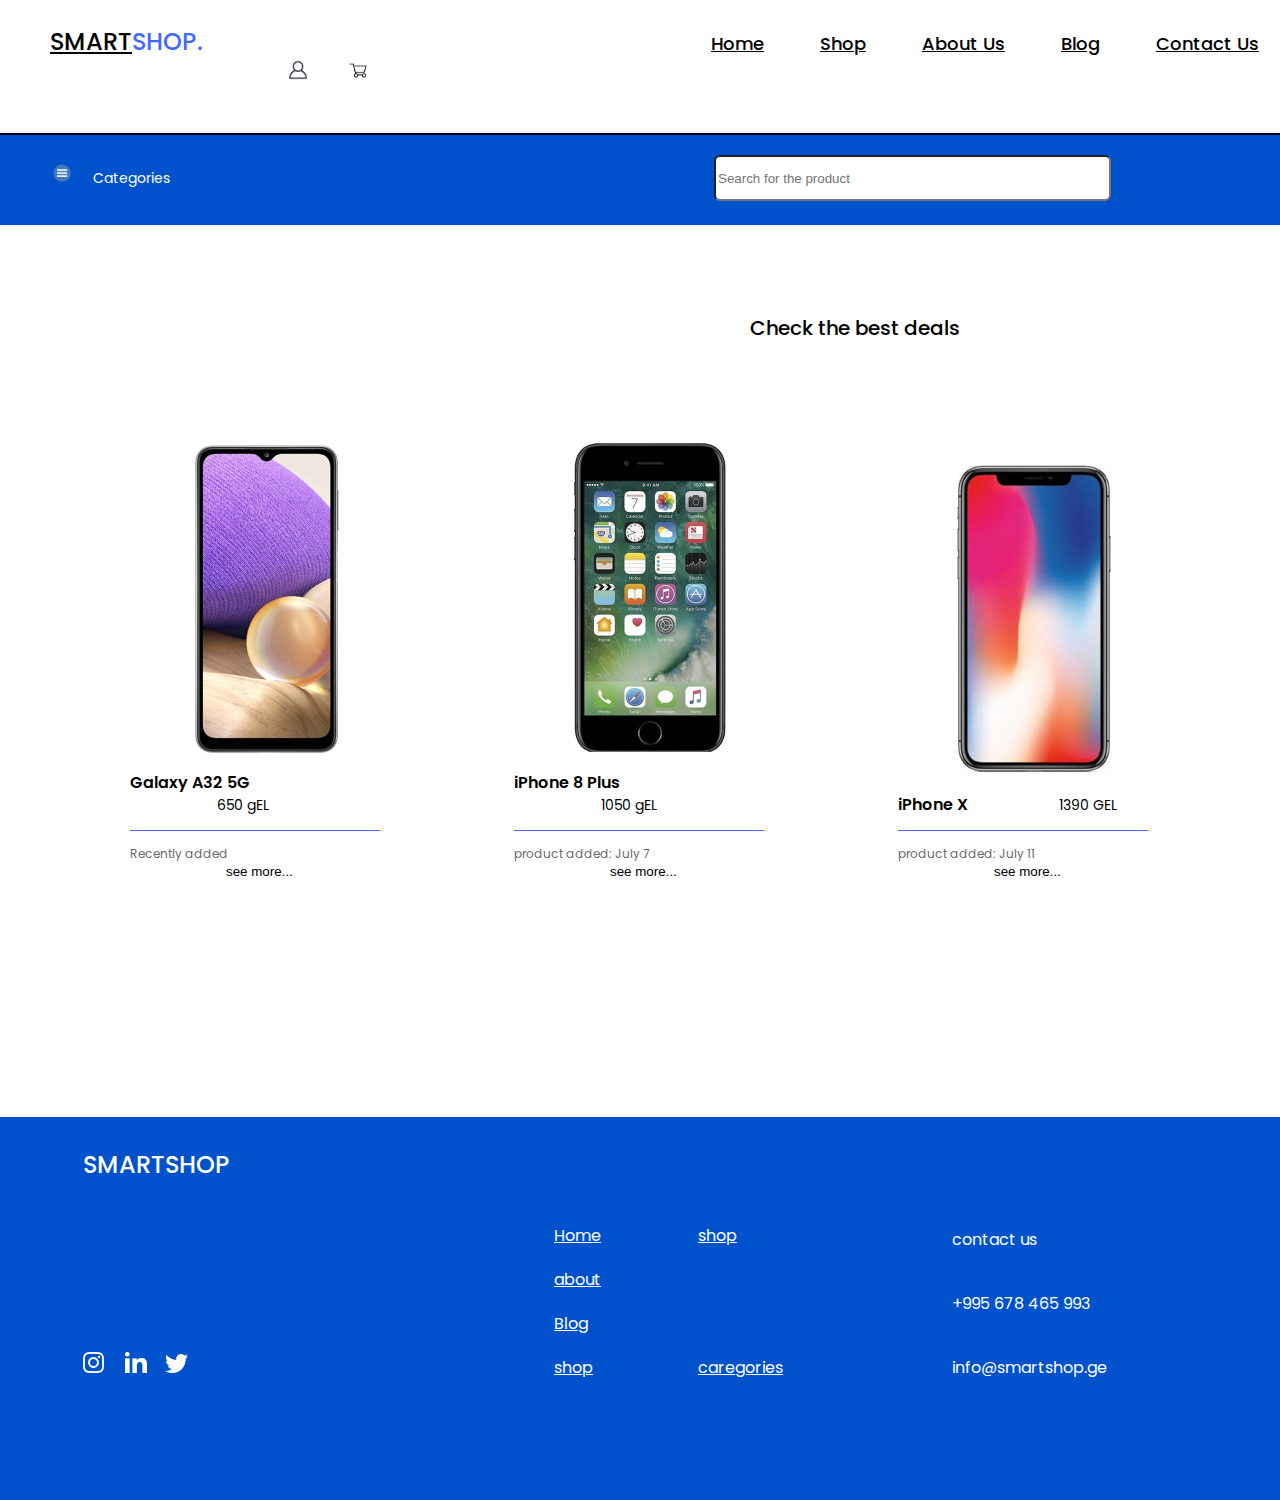
<file: index.html>
<!DOCTYPE html>
<html lang="en">
<head>
    <meta charset="UTF-8">
    <meta http-equiv="X-UA-Compatible" content="IE=edge">
    <meta name="viewport" content="width=device-width, initial-scale=1.0">
    <link rel="preconnect" href="https://fonts.googleapis.com">
    <link rel="preconnect" href="https://fonts.gstatic.com" crossorigin>
    <link href="https://fonts.googleapis.com/css2?family=Poppins:wght@400;700&display=swap" rel="stylesheet">
    <link rel="stylesheet" href="static/css/reset.css">
    <link rel="stylesheet" href="static/css/style.css">
    <title>Home Page</title>
</head>
<body>
    
    <header>
        <nav class="main_nav">
            <ul class="main_ul">
                <li class="smartshop">
                    <a href="index.html">SMART<span>SHOP.</span></a>
                </li>
                <li class="home">
                    <a href="index.html">Home</a>
                </li>
                <li class="shop">
                    <a href="#">Shop</a>
                </li>
                <li class="about">
                    <a href="about.html">About Us</a>
                </li>
                <li class="blog">
                    <a href="blog.html">Blog</a>
                </li>
                <li class="contact">
                    <a href="contact.html">Contact Us</a>
                </li>
                <li class="profileicon">
                    <a href="#"><img src="static/img/profileicon.jpg" alt="profileicon"></a>
                </li>
                <li class="shopicon">
                    <a href="#"><img src="static/img/shopicon.png" alt="shopicon"></a>
                </li>
            </ul>
        </nav>
    </header>

<main>
    <div class="searching_div">
        <img class="menu_icon" src="static/img/menuicon.png" alt="menuicon">
        <span class="search_span">Categories</span>
        <form class="main_serchingbar">
            <label for="product"></label>
            <input type="text" name="product" placeholder="Search for the product">
        </form>
    </div>

    <section class="main_content">

        <h2 class="main_title">Check the best deals</h2>

        <div class="card_wrapper">
            <div class="phone1">
               
            </div>
            <div class="card_info">
                <h3>Galaxy A32 5G</h3>
                <h4>650 gEL</h4>
            </div>
            <div class="card_footer">
                <h3>Recently added</h3>
                <button>see more...</button>
            </div>
        </div>

        <div class="card_wrapper">
            <div class="phone2">
                
            </div>
            <div class="card_info">
                <h3>iPhone 8 Plus</h3>
                <h4>1050 gEL</h4>
            </div>
            <div class="card_footer">
                <h3>product added: July 7</h3>
                <button>see more...</button>
            </div>
        </div>

        <div class="card_wrapper">
            <div class="phone3">
             
            </div>
            <div class="card_info">
                <h3>iPhone X</h3>
                <h4>1390 GEL</h4>
            </div>
            <div class="card_footer">
                <h3>product added: July 11</h3>
                <button>see more...</button>
            </div>
        </div>

        <div class="card_wrapper">
            <div class="phone4">
               
            </div>
            <div class="card_info">
                <h3>Galaxy S9</h3>
                <h4>700 GEL</h4>
            </div>
            <div class="card_footer">
                <h3>product added: July 14</h3>
                <button>see more...</button>
            </div>
        </div>
        
        <footer>
            
            <div class="foter_div1">
                    <div class="footer_title">
                        <h2 class="ss">SMARTSHOP</h2>
                    </div>
                <div class="footer_icons">
                      <img class="instragram" src="static/img/Instagram.png" alt="instragram">
                      <img class="linkedin" src="static/img/Linkedin.png" alt="linkedin">
                      <img class="twitter" src="static/img/Twitter.png" alt="twitter">
                </div>
            </div>

            <div class="footer_div2">
                <ul class="footer_ul">
                    <li class="footer_home">
                        <a href="index.html">Home</a>
                    </li>
                    <li class="footer_about">
                        <a href="about.html">about</a>
                    </li>
                    <li class="footer_blog">
                        <a href="blog.html">Blog</a>
                    </li>
                    <li class="footer_shop">
                        <a href="shop.html">shop</a>
                    </li>
                </ul>
            </div>

            <div class="footer_div3">
                <ul>
                    <li>
                        <a class="footer_div3_a1" href="#">shop</a>
                    </li>
                    <li>
                        <a class="footer_div3_a2" href="#">caregories</a>
                    </li>
                </ul>
            </div>

            <div class="footer_div4">
                <address>
                    <ul class="footer_contact_info">
                        <li>contact us</li>
                        <li>+995 678 465 993</li>
                        <li>info@smartshop.ge</li>
                    </ul>
                </address>
            </div>

            <div class="footer_div5">
                <form class="footer_form">
                    <input type="text" placeholder="Type your E-mail">
                </form>
                <div class="footer_p">
                <p>Subscribe to our newsletter and never 
                    miss our news and promotions</p>
                 </div>
            </div>

        </footer>
    </section>

</main>
</body>
</html>
</file>
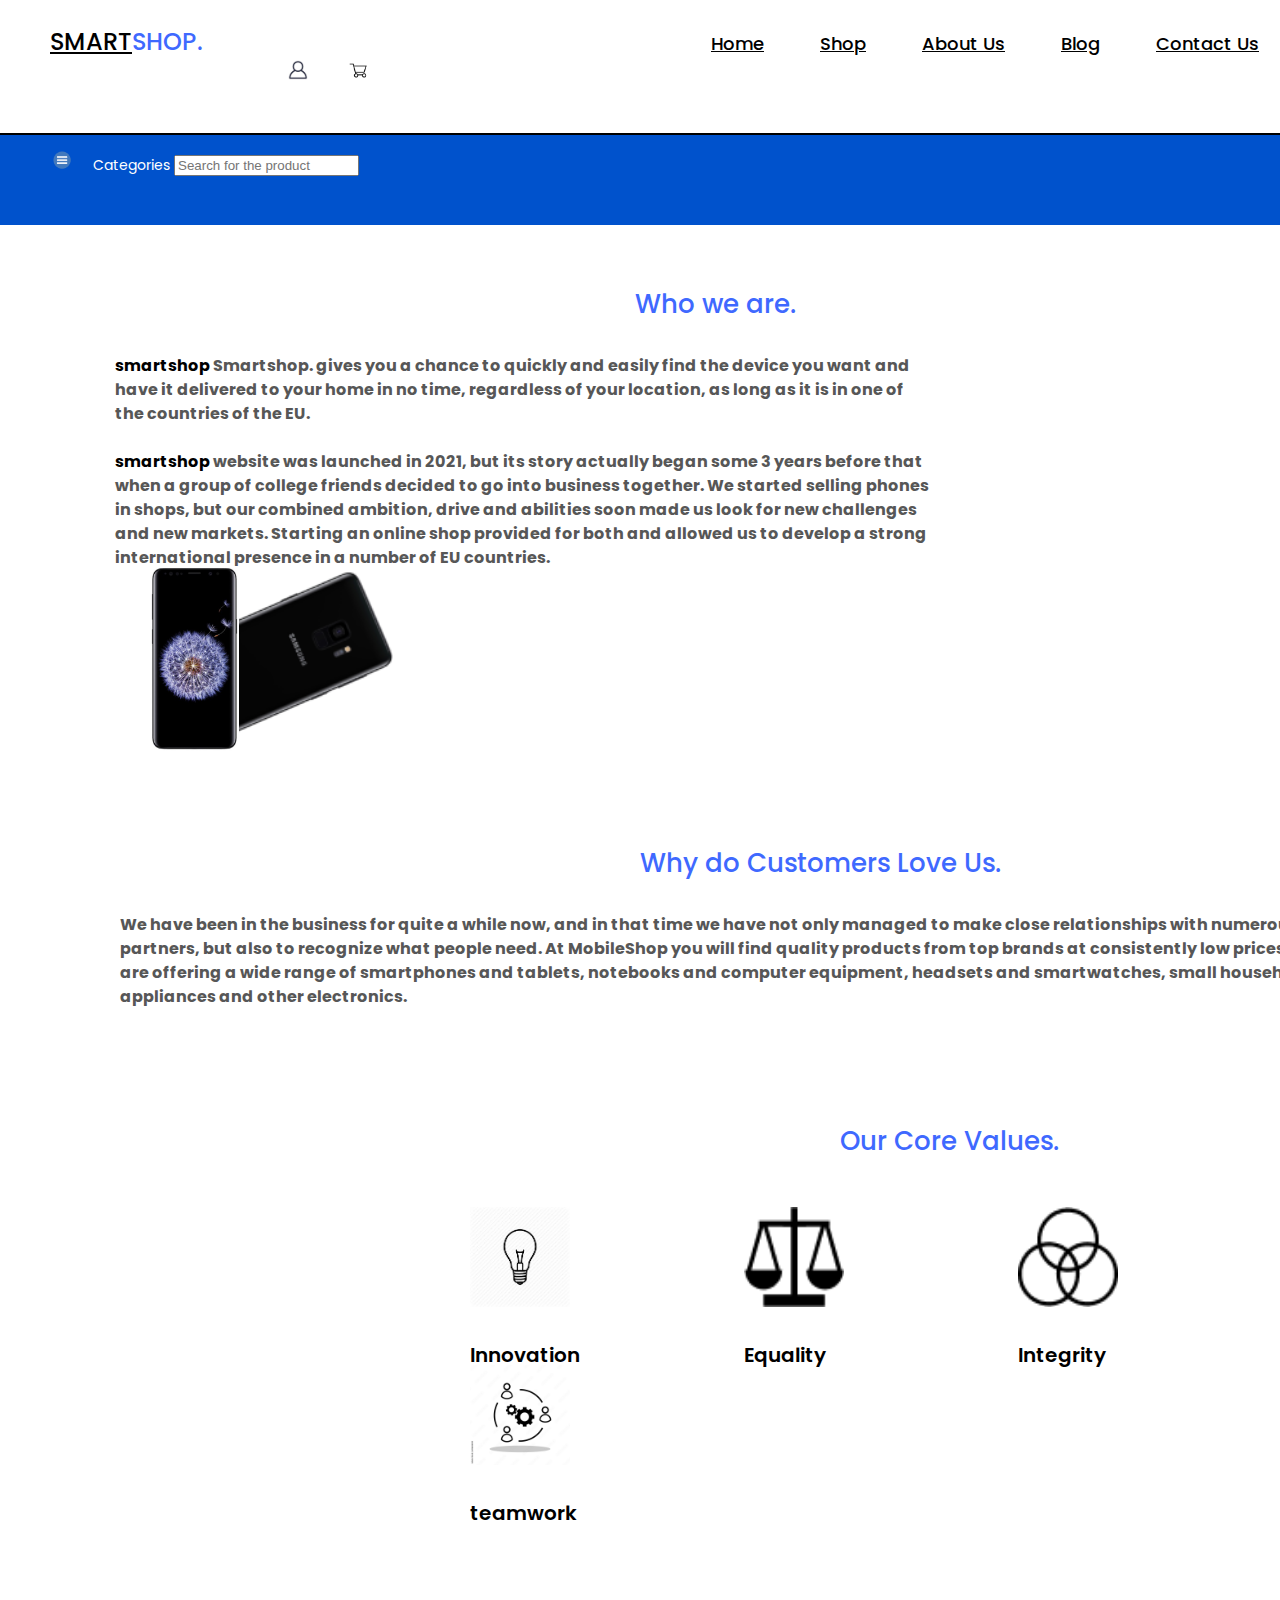
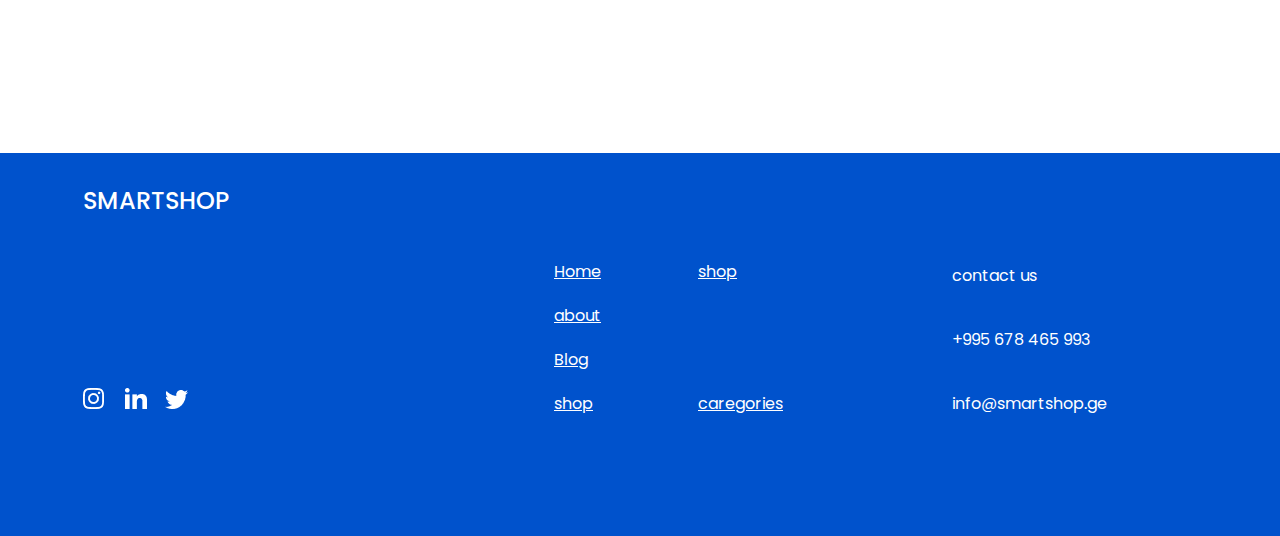
<file: about.html>
<!DOCTYPE html>
<html lang="en">
<head>
    <meta charset="UTF-8">
    <meta http-equiv="X-UA-Compatible" content="IE=edge">
    <meta name="viewport" content="width=device-width, initial-scale=1.0">
    <link rel="preconnect" href="https://fonts.googleapis.com">
    <link rel="preconnect" href="https://fonts.gstatic.com" crossorigin>
    <link href="https://fonts.googleapis.com/css2?family=Poppins:wght@400;700&display=swap" rel="stylesheet">
    <link rel="stylesheet" href="static/css/reset.css">
    <link rel="stylesheet" href="static/css/style.css">
    <title>About Page</title>
</head>
<body>
    
    <header>
        <nav class="main_nav">
            <ul class="main_ul">
                <li class="smartshop">
                    <a href="index.html">SMART<span>SHOP.</span></a>
                </li>
                <li class="home">
                    <a href="index.html">Home</a>
                </li>
                <li class="shop">
                    <a href="#">Shop</a>
                </li>
                <li class="about">
                    <a href="about.html">About Us</a>
                </li>
                <li class="blog">
                    <a href="blog.html">Blog</a>
                </li>
                <li class="contact">
                    <a href="contact.html">Contact Us</a>
                </li>
                <li class="profileicon">
                    <a href="#"><img src="static/img/profileicon.jpg" alt="profileicon"></a>
                </li>
                <li class="shopicon">
                    <a href="#"><img src="static/img/shopicon.png" alt="shopicon"></a>
                </li>
            </ul>
        </nav>
    </header>

<main>
    <div class="searching_div">
        <img class="menu_icon" src="static/img/menuicon.png" alt="menuicon">
        <span class="search_span">Categories</span>
        <form>
            <label for="product"></label>
            <input type="text" name="product" placeholder="Search for the product">
        </form>
    </div>



    <section>
        <div class="about_div1">
            <h2 class="about_title1">Who we are.</h2>
            <p class="about_p1"><span class="about_span">smartshop</span> Smartshop. gives you a chance to quickly and easily find the device you want and have it delivered to your home in no time, regardless of your location, as long as it is in one of the countries of the EU.
                <br>
                <br>
                <span class="about_span">smartshop</span> website was launched in 2021, but its story actually began some 3 years before that when a group of college friends decided to go into business together. We started selling phones in shops, but our combined ambition, drive and abilities soon made us look for new challenges and new markets. Starting an online shop provided for both and allowed us to develop a strong international presence in a number of EU countries.</p>
        </div>
        <div class="zz">
            <img class="about_img1" src="static/img/image 7.png" alt="phone">
        </div>

        <div class="about_div2">
            <h2 class="about_title2">Why do Customers Love Us.</h2>
            <p>We have been in the business for quite a while now, and in that time we have not only managed to make close relationships with numerous partners, but also to recognize what people need. At MobileShop you will find quality products from top brands at consistently low prices. We are offering a wide range of smartphones and tablets, notebooks and computer equipment, headsets and smartwatches, small household appliances and other electronics.</p>
        </div>

        <div class="about_div3">
            <h2 class="about_title3">Our Core Values.</h2> 
            <br>
            <div>
                <img class="lightball" src="static/img/lightball.jfif" alt="lightballicon">
                <h2>Innovation</h2>
            </div>
            <div>
                <img class="lightball" src="static/img/aboutimg2.png" alt="equalityicon">
                <h2>Equality</h2>
            </div>
            <div>
                <img class="lightball" src="static/img/aboutimg3.png" alt="Integrity">
                <h2>Integrity</h2>
            </div>

            <div>
                <img class="lightball" src="static/img/teamwork.jpg" alt="teamwork">
                <h2>teamwork</h2>
            </div>


        </div>

    </section>

    <footer>
            
        <div class="foter_div1">
                <div class="footer_title">
                    <h2 class="ss">SMARTSHOP</h2>
                </div>
            <div class="footer_icons">
                  <img class="instragram" src="static/img/Instagram.png" alt="instragram">
                  <img class="linkedin" src="static/img/Linkedin.png" alt="linkedin">
                  <img class="twitter" src="static/img/Twitter.png" alt="twitter">
            </div>
        </div>

        <div class="footer_div2">
            <ul class="footer_ul">
                <li class="footer_home">
                    <a href="index.html">Home</a>
                </li>
                <li class="footer_about">
                    <a href="about.html">about</a>
                </li>
                <li class="footer_blog">
                    <a href="blog.html">Blog</a>
                </li>
                <li class="footer_shop">
                    <a href="shop.html">shop</a>
                </li>
            </ul>
        </div>

        <div class="footer_div3">
            <ul>
                <li>
                    <a class="footer_div3_a1" href="#">shop</a>
                </li>
                <li>
                    <a class="footer_div3_a2" href="#">caregories</a>
                </li>
            </ul>
        </div>

        <div class="footer_div4">
            <address>
                <ul class="footer_contact_info">
                    <li>contact us</li>
                    <li>+995 678 465 993</li>
                    <li>info@smartshop.ge</li>
                </ul>
            </address>
        </div>

        <div class="footer_div5">
            <form class="footer_form">
                <input type="text" placeholder="Type your E-mail">
            </form>
            <div class="footer_p">
            <p>Subscribe to our newsletter and never 
                miss our news and promotions</p>
             </div>
        </div>

    </footer>
    
</main>
</body>
</html>
</file>
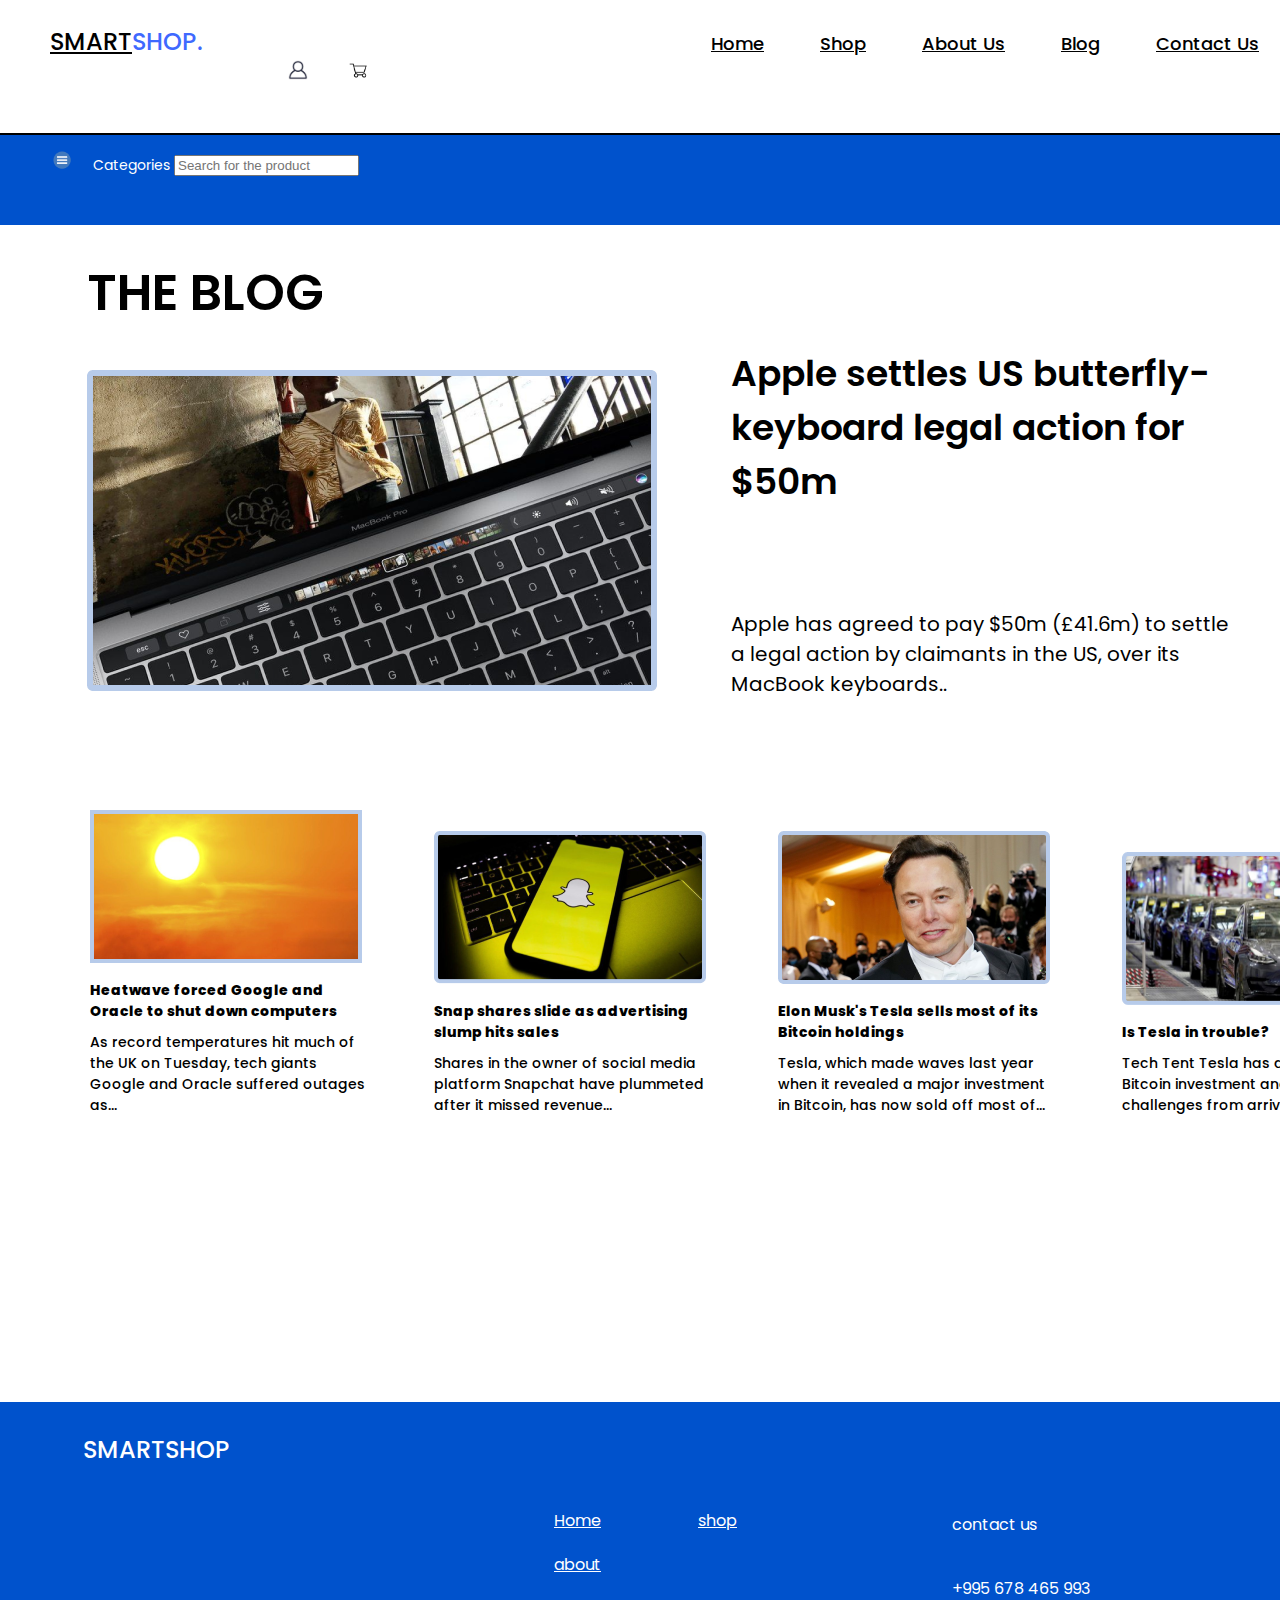
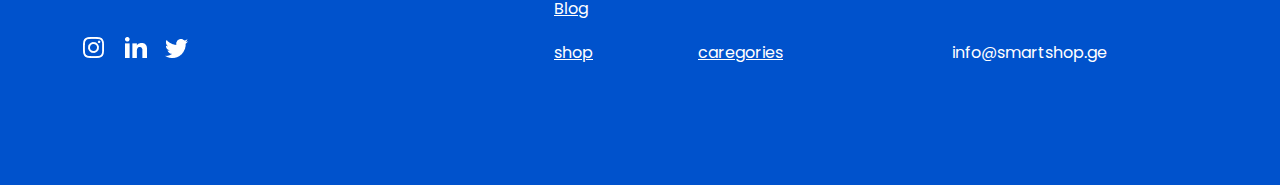
<file: blog.html>
<!DOCTYPE html>
<html lang="en">
<head>
    <meta charset="UTF-8">
    <meta http-equiv="X-UA-Compatible" content="IE=edge">
    <meta name="viewport" content="width=device-width, initial-scale=1.0">
    <link rel="preconnect" href="https://fonts.googleapis.com">
    <link rel="preconnect" href="https://fonts.gstatic.com" crossorigin>
    <link href="https://fonts.googleapis.com/css2?family=Poppins:wght@400;700&display=swap" rel="stylesheet">
    <link rel="stylesheet" href="static/css/reset.css">
    <link rel="stylesheet" href="static/css/style.css">
    <title>Blog Page</title>
</head>
<body>
    
    <header>
        <nav class="main_nav">
            <ul class="main_ul">
                <li class="smartshop">
                    <a href="index.html">SMART<span>SHOP.</span></a>
                </li>
                <li class="home">
                    <a href="index.html">Home</a>
                </li>
                <li class="shop">
                    <a href="#">Shop</a>
                </li>
                <li class="about">
                    <a href="about.html
                    ">About Us</a>
                </li>
                <li class="blog">
                    <a href="blog.html">Blog</a>
                </li>
                <li class="contact">
                    <a href="contact.html">Contact Us</a>
                </li>
                <li class="profileicon">
                    <a href="#"><img src="static/img/profileicon.jpg" alt="profileicon"></a>
                </li>
                <li class="shopicon">
                    <a href="#"><img src="static/img/shopicon.png" alt="shopicon"></a>
                </li>
            </ul>
        </nav>
    </header>

<main>
    <div class="searching_div">
        <img class="menu_icon" src="static/img/menuicon.png" alt="menuicon">
        <span class="search_span">Categories</span>
        <form>
            <label for="product"></label>
            <input type="text" name="product" placeholder="Search for the product">
        </form>
    </div>


    <section>
        <div class="first_section_wrapper">
            <h2 class="blog_main_title">THE BLOG</h2>
            <div class="blog_img">
                <img class="blogmainimg" src="static/img/blogmainimg.png" alt="notebook">
            </div>
            <div class="blog_img_text">
                <h2>Apple settles US butterfly-keyboard legal action for $50m</h2>
                <p>Apple has agreed to pay $50m (£41.6m) to settle a legal action by claimants in the US, over its MacBook keyboards..</p>
            </div>
        </div>

        <br>

        <div class="secont_section_wrapper">
            <div class="blog_card1">
                <img src="static/img/blog1.png" alt="sunset">
                <h3>Heatwave forced Google and Oracle to shut down computers</h3>
                <p>As record temperatures hit much of the UK on Tuesday, tech giants Google and Oracle suffered outages as...</p>
            </div>

            <div class="blog_card1">
                <img src="static/img/blog2.png" alt="phone">
                <h3>Snap shares slide as advertising slump hits sales</h3>
                <p>Shares in the owner of social media platform Snapchat have plummeted after it missed revenue...</p>
            </div>

            <div class="blog_card1">
                <img src="static/img/blog3.png" alt="person">
                <h3>Elon Musk's Tesla sells most of its Bitcoin holdings</h3>
                <p>Tesla, which made waves last year when it revealed a major investment in Bitcoin, has now sold off most of...</p>
            </div>

            <div class="blog_card1">
                <img src="static/img/blog4.png" alt="car">
                <h3>Is Tesla in trouble?</h3>
                <p>Tech Tent Tesla has abandoned its Bitcoin investment and faces greater challenges from arrivals - we ask...</p>
            </div>

        </div>

        

    </section>

    <footer>
            
        <div class="foter_div1">
                <div class="footer_title">
                    <h2 class="ss">SMARTSHOP</h2>
                </div>
            <div class="footer_icons">
                  <img class="instragram" src="static/img/Instagram.png" alt="instragram">
                  <img class="linkedin" src="static/img/Linkedin.png" alt="linkedin">
                  <img class="twitter" src="static/img/Twitter.png" alt="twitter">
            </div>
        </div>

        <div class="footer_div2">
            <ul class="footer_ul">
                <li class="footer_home">
                    <a href="index.html">Home</a>
                </li>
                <li class="footer_about">
                    <a href="about.html">about</a>
                </li>
                <li class="footer_blog">
                    <a href="blog.html">Blog</a>
                </li>
                <li class="footer_shop">
                    <a href="shop.html">shop</a>
                </li>
            </ul>
        </div>

        <div class="footer_div3">
            <ul>
                <li>
                    <a class="footer_div3_a1" href="#">shop</a>
                </li>
                <li>
                    <a class="footer_div3_a2" href="#">caregories</a>
                </li>
            </ul>
        </div>

        <div class="footer_div4">
            <address>
                <ul class="footer_contact_info">
                    <li>contact us</li>
                    <li>+995 678 465 993</li>
                    <li>info@smartshop.ge</li>
                </ul>
            </address>
        </div>

        <div class="footer_div5">
            <form class="footer_form">
                <input type="text" placeholder="Type your E-mail">
            </form>
            <div class="footer_p">
            <p>Subscribe to our newsletter and never 
                miss our news and promotions</p>
             </div>
        </div>

    </footer>
    
</main>
</body>
</html>
</file>
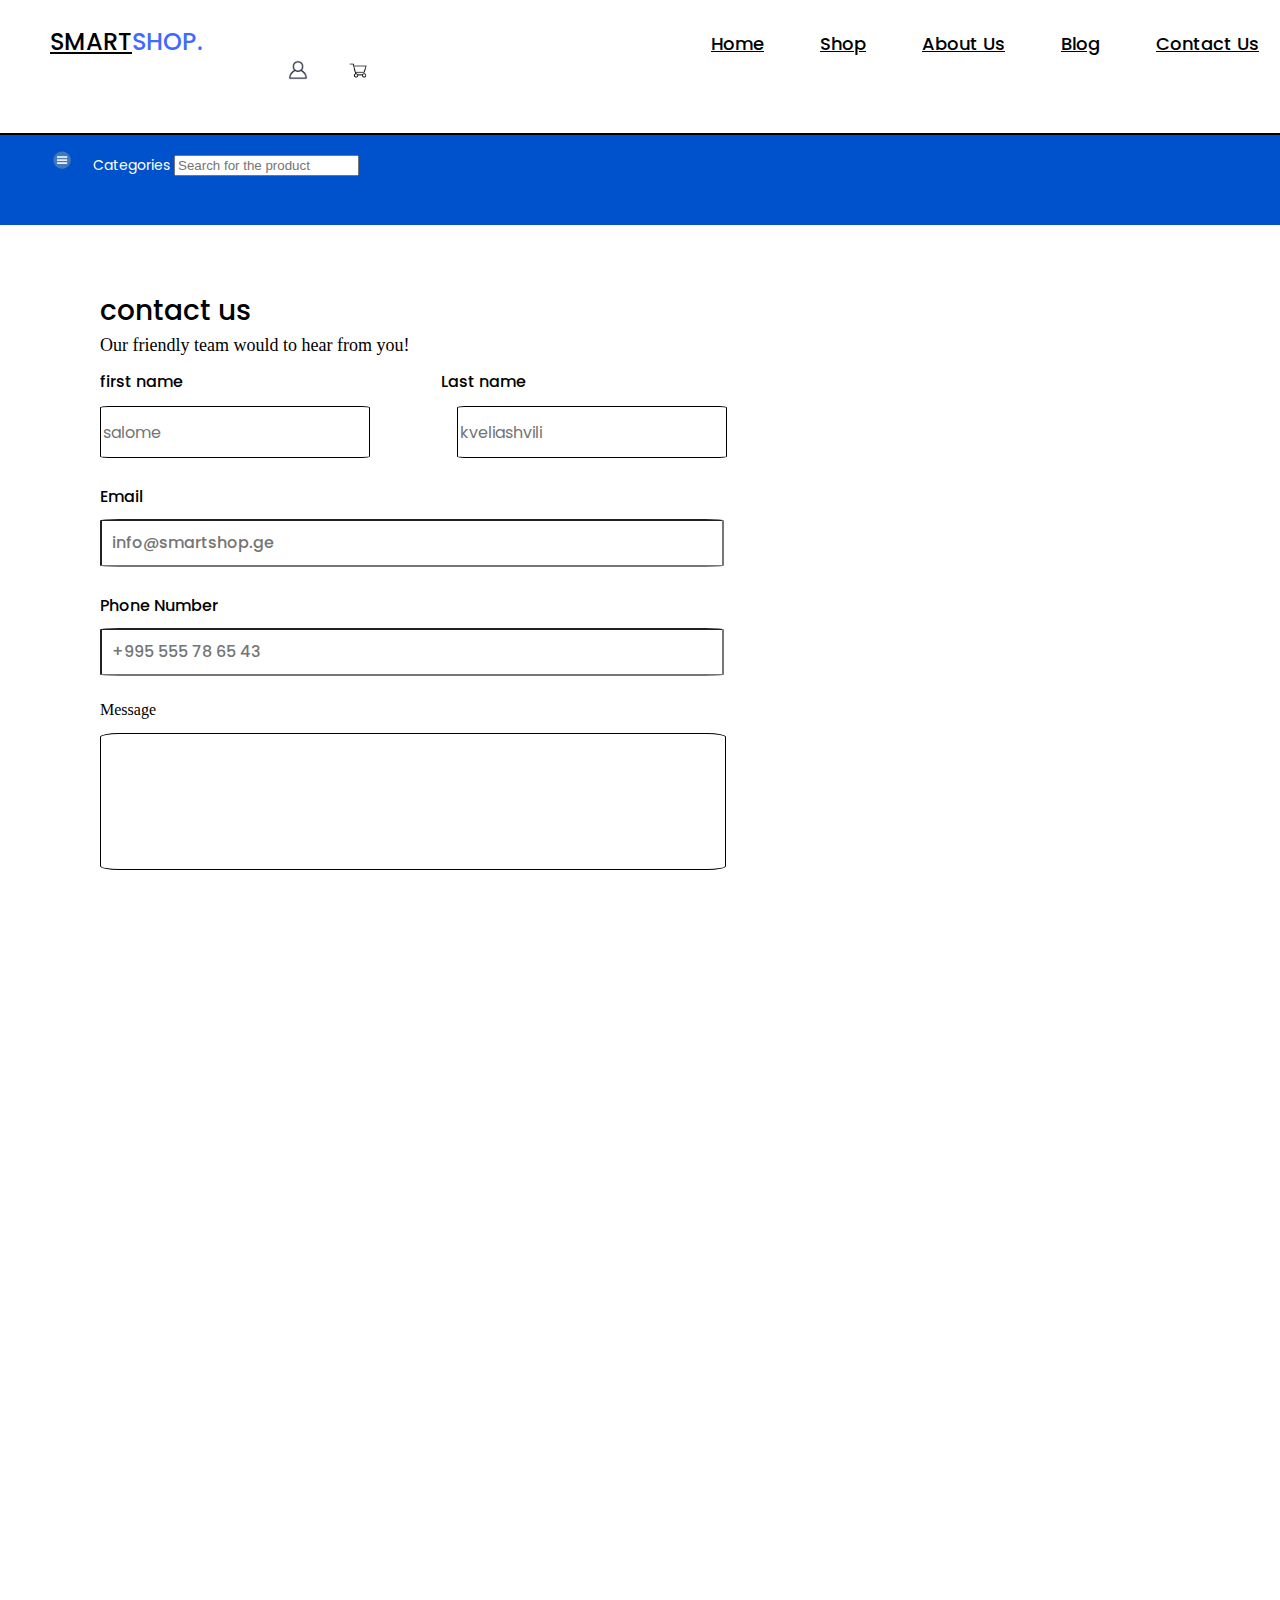
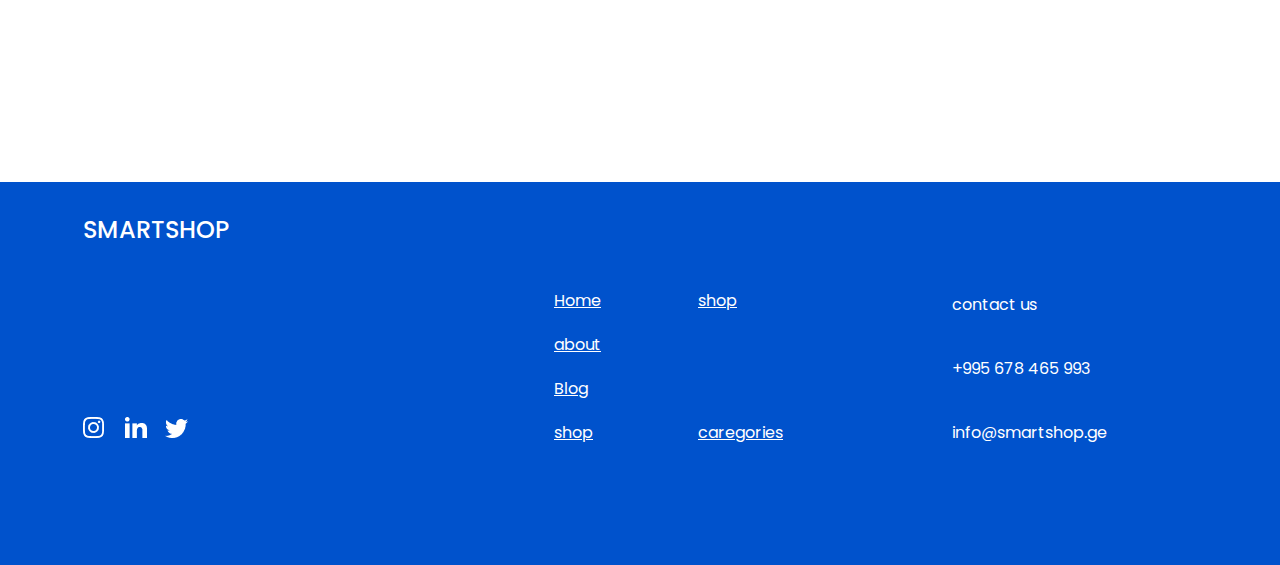
<file: contact.html>
<!DOCTYPE html>
<html lang="en">
<head>
    <meta charset="UTF-8">
    <meta http-equiv="X-UA-Compatible" content="IE=edge">
    <meta name="viewport" content="width=device-width, initial-scale=1.0">
    <link rel="preconnect" href="https://fonts.googleapis.com">
    <link rel="preconnect" href="https://fonts.gstatic.com" crossorigin>
    <link href="https://fonts.googleapis.com/css2?family=Poppins:wght@400;700&display=swap" rel="stylesheet">
    <link rel="stylesheet" href="static/css/reset.css">
    <link rel="stylesheet" href="static/css/style.css">
    <title>Contact Page</title>
</head>
<body>
    
    <header>
        <nav class="main_nav">
            <ul class="main_ul">
                <li class="smartshop">
                    <a href="index.html">SMART<span>SHOP.</span></a>
                </li>
                <li class="home">
                    <a href="index.html">Home</a>
                </li>
                <li class="shop">
                    <a href="#">Shop</a>
                </li>
                <li class="about">
                    <a href="about.html">About Us</a>
                </li>
                <li class="blog">
                    <a href="blog.html">Blog</a>
                </li>
                <li class="contact">
                    <a href="contact.html">Contact Us</a>
                </li>
                <li class="profileicon">
                    <a href="#"><img src="static/img/profileicon.jpg" alt="profileicon"></a>
                </li>
                <li class="shopicon">
                    <a href="#"><img src="static/img/shopicon.png" alt="shopicon"></a>
                </li>
            </ul>
        </nav>
    </header>

<main>
    <div class="searching_div">
        <img class="menu_icon" src="static/img/menuicon.png" alt="menuicon">
        <span class="search_span">Categories</span>
        <form>
            <label for="product"></label>
            <input type="text" name="product" placeholder="Search for the product">
        </form>
    </div>


    <section class="contact_section">    
            <div class="texts">     
                        <div class="contact_div1_wrapper">

                            <div class="contact_titles">
                                <h2 class="contact_main_title">contact us</h2>
                                <h3 class="comment">Our friendly team would to hear from you!</h3>
                            </div>
                            
                            <div class="names">
                                <div class="firstname">
                                    <h3>first name</h3>
                                    <input class="firstnames_div" type="text" placeholder="salome">
                                </div>

                                <div class="lastname">
                                    <h3>Last name</h3>
                                   <input class="lastnames_div" type="text" placeholder="kveliashvili">
                                </div>
                            </div>   
                        </div>

                        <div class="contact_div2_wrapper">
                                <div class="contact_email">
                                    <h2>Email</h2>
                                    <input class="contact_email_div" type="text" placeholder="info@smartshop.ge">
                                </div>

                                <div class="contact_email">
                                    <h2>Phone Number</h2>
                                    <input class="contact_email_div" type="text" placeholder="+995 555 78 65 43">
                                </div>
                        </div>

                        <div class="contact_div3_wrapper">
                            <div class="contact_message">
                                <h2>Message</h2>
                                <input class="contact_message_div" type="text">
                            </div>
                        </div>   
                </div>     
    </section><label for=""></label>
    <div class="map">
        <iframe src="https://www.google.com/maps/embed?pb=!1m18!1m12!1m3!1d5955.409022769365!2d44.73598797805034!3d41.72689467415796!2m3!1f0!2f0!3f0!3m2!1i1024!2i768!4f13.1!3m3!1m2!1s0x4044731af1c91591%3A0xab872b019aedaa11!2sDelisi!5e0!3m2!1sen!2sge!4v1676386401897!5m2!1sen!2sge" width="590" height="562" style="border:0;" allowfullscreen="" loading="lazy" referrerpolicy="no-referrer-when-downgrade"></iframe>
    </div>

    <footer>
            
        <div class="foter_div1">
                <div class="footer_title">
                    <h2 class="ss">SMARTSHOP</h2>
                </div>
            <div class="footer_icons">
                  <img class="instragram" src="static/img/Instagram.png" alt="instragram">
                  <img class="linkedin" src="static/img/Linkedin.png" alt="linkedin">
                  <img class="twitter" src="static/img/Twitter.png" alt="twitter">
            </div>
        </div>

        <div class="footer_div2">
            <ul class="footer_ul">
                <li class="footer_home">
                    <a href="index.html">Home</a>
                </li>
                <li class="footer_about">
                    <a href="about.html">about</a>
                </li>
                <li class="footer_blog">
                    <a href="blog.html">Blog</a>
                </li>
                <li class="footer_shop">
                    <a href="shop.html">shop</a>
                </li>
            </ul>
        </div>

        <div class="footer_div3">
            <ul>
                <li>
                    <a class="footer_div3_a1" href="#">shop</a>
                </li>
                <li>
                    <a class="footer_div3_a2" href="#">caregories</a>
                </li>
            </ul>
        </div>

        <div class="footer_div4">
            <address>
                <ul class="footer_contact_info">
                    <li>contact us</li>
                    <li>+995 678 465 993</li>
                    <li>info@smartshop.ge</li>
                </ul>
            </address>
        </div>

        <div class="footer_div5">
            <form class="footer_form">
                <input type="text" placeholder="Type your E-mail">
            </form>
            <div class="footer_p">
            <p>Subscribe to our newsletter and never 
                miss our news and promotions</p>
             </div>
        </div>

    </footer>
    
</main>
</body>
</html>
</file>
<file: static/css/style.css>
/*header*/
.main_nav li{
    display: inline-block;
}
a{
    color: black;
}
header{
    border-bottom: 2px solid black;
}
.smartshop a{
    display: inline-block;
    color: black;
    font-weight: 500;
    font-size: 24px;
    line-height: 36px;
    margin-left: 50px;
    margin-top: 21px;
    font-family: 'Poppins', sans-serif;

}
span{
    display: inline-block;
    color: #3F69FF;
    font-weight: 500;
    font-size: 24px;
    line-height: 36px;
    font-family: 'Poppins', sans-serif;

}
.home a{
    display: inline-block;
    margin-left: 505px;
    margin-top: 30px;
    font-weight: 500;
    font-size: 18px;
    line-height: 27px;
    font-family: 'Poppins', sans-serif;

}
.shop a{
    display: inline-block;
    margin-left: 52px;
    margin-top: 30px;
    font-weight: 500;
    font-size: 18px;
    line-height: 27px;
    font-family: 'Poppins', sans-serif;

}
.contact a{
    display: inline-block;
    margin-left: 52px;
    margin-top: 30px;
    font-weight: 500;
    font-size: 18px;
    line-height: 27px;
    font-family: 'Poppins', sans-serif;

}
.about a{
    display: inline-block;
    margin-left: 52px;
    margin-top: 30px;
    font-weight: 500;
    font-size: 18px;
    line-height: 27px;
    font-family: 'Poppins', sans-serif;

}
.blog a{
    display: inline-block;
    margin-left: 52px;
    margin-top: 30px;
    font-weight: 500;
    font-size: 18px;
    line-height: 27px;
    font-family: 'Poppins', sans-serif;

}
.contact a{
    display: inline-block;
    margin-left: 52px;
    margin-top: 30px;
    font-weight: 500;
    font-size: 18px;
    line-height: 27px;
    font-family: 'Poppins', sans-serif;

}
.main_ul li a:hover{
    color: blue;
}
.profileicon img{
    Width: 20px;
    Height: 20px;
    margin-left: 288px;
}
.shopicon img{
    Width: 20px;
    Height: 20px;
    margin-left: 36px;
}
.main_ul{
    padding-bottom: 50px;
}

/*Main*/
.searching_div{
    background: #0052CC;
    height: 90px;
}
.menu_icon{
    width: 20px;
    height: 20px;
    margin-top: 9px;
    margin-left: 52px;
}
.searching_div form{
    display: inline-block;
    margin-top: 20px;
}
.search_span{
    display: inline-block;
    font-weight: 400;
    font-size: 14px;
    line-height: 21px;
    color: white;
    margin-top: 9px;
    margin-left: 17px;
    font-family: 'Poppins', sans-serif;

}
.main_serchingbar input{
    display: inline-block;
    margin-left: 300px;
    width: 389px;
    height: 40px;
    background: #FFFFFF;
    border-radius: 6px;
    margin-left: 540px;
}
.main_title{
    margin: 750px;
    font-weight: 500;
    font-size: 20px;
    line-height: 30px;
    margin-top: 88px;
    margin-bottom: 82px;
    font-family: 'Poppins', sans-serif;

}
/*content*/
.card_wrapper{
    display:  inline-block;
    width: 250px;
    height: 440px;
    margin-left: 130px;
}

.phone1{
    background-position: center;
    background-repeat: no-repeat;
    width: 152px;
    height: 316px;
    padding: 15px 60px;
    background-image: url(../img/phone1.png);
}
.phone1:hover{
    background-image: url(../img/img1back.png);
}
.phone2{
    background-position: center;
    background-repeat: no-repeat;
    width: 152px;
    height: 316px;
    padding: 15px 60px;
    background-image: url(../img/phone2.png);
}
.phone2:hover{
    background-image: url(../img/img2back.png);
}
.phone3{
    background-position: center;
    background-repeat: no-repeat;
    width: 152px;
    height: 316px;
    padding: 15px 60px;
    background-image: url(../img/phone3.png);
}
.phone3:hover{
    background-image: url(../img/img3back.png);
}
.phone4{
    background-position: center;
    background-repeat: no-repeat;
    width: 152px;
    height: 316px;
    padding: 15px 60px;
    background-image: url(../img/image\ 7.png);
}
.phone4:hover{
    background-image: url(../img/img4back.png);
}
.card_info h3{
    display: inline-block;
    font-weight: 600;
    font-size: 16px;
    line-height: 24px;
    font-family: 'Poppins', sans-serif;

}
.card_info h4{
    display: inline-block;
    font-weight: 400;
    font-size: 14px;
    line-height: 21px;
    margin-left: 87px;
    margin-bottom: 14px;
    font-family: 'Poppins', sans-serif;

}
.card_info{
    margin-bottom: 14px;
    border-bottom: 1px solid #3F69FF;
}

.card_footer h3{
    display: inline-block;
    font-weight: 400;
    font-size: 12px;
    line-height: 18px;
    color:#6A6A6A;
    font-family: 'Poppins', sans-serif;

}
.card_footer button{
    display: inline-block;
    border: none;
    background-color: white;
    margin-left: 90px;
}
footer{
    margin-top: 230px;
    background: #0052CC;
    width: 3000px;
}
.foter_div1{
    display: inline-block;
    height: 250px;
    width: 300px;
}
.footer_title{
    margin-left: 83px;
    margin-bottom: 169px;
    width: 100px;
}
.ss{
    margin-top: 30px;
    margin-bottom: 169px;
    width: 200px;
    color: white;
    font-weight: 500;
    font-size: 24px;
    line-height: 36px;
    font-family: 'Poppins', sans-serif;

}
.instragram{
  margin-left: 83px;
}
.linkedin{
    margin-left: 17px;
    margin-right: 14px;
}
.footer_div2{
    display: inline-block;
    width: 320px;
    margin-bottom: 100px;
}
.footer_ul li a{
    color: white;
    font-style: normal;
    font-weight: 400;
    font-size: 16px;
    line-height: 24px;
    margin-left: 250px;
    margin-bottom: 100px;
    font-family: 'Poppins', sans-serif;

}
.footer_ul li{
    margin-bottom: 20px;
}
.footer_div3{
    display: inline-block;
    width: 320px;
    margin-bottom: 100px;
}
.footer_div3 li a{
    display: block;
    color: white;
    font-weight: 400;
    font-size: 16px;
    line-height: 24px;
    margin-left: 70px;
    font-family: 'Poppins', sans-serif;

}
.footer_div3_a1{
    margin-bottom: 108px;
}
.footer_div4{
    display: inline-block;
    width: 200px;
}
.footer_contact_info li{
    color: white;
    margin-bottom: 40px;
    font-weight: 400;
    font-size: 16px;
    line-height: 24px;
    font-family: 'Poppins', sans-serif;

}
.footer_div5{
    display: inline-block;
}

.footer_form input{
    font-weight: 400;
    font-size: 12px;
    line-height: 18px;
    margin-left: 200px;
}
.footer_p{
    width: 535px;
    height: 36px;
    margin-top: 15px;
}
.footer_div5 p{
    color: #FFFFFF;
    font-weight: 600;
    font-size: 12px;
    line-height: 18px;
    margin-left: 200px;
}
/*about*/

.about_title1{
    display: inline-block;
    margin-left: 520px;
    font-weight: 500;
    font-size: 26px;
    line-height: 39px;
    margin-bottom: 30px;
    color: #3F69FF;
    font-family: 'Poppins', sans-serif;

}
.about_span{
    display: inline-block;
    color: black;
    font-weight: 700;
    font-size: 16px;
    line-height: 24px;
    font-family: 'Poppins', sans-serif;

}
.about_p1{
    display: inline-block;
    font-weight: 700;
    font-size: 16px;
    line-height: 24px;
    color: #575757;
    font-family: 'Poppins', sans-serif;

}
.about_div1{
    display: inline-block;
    width: 817px;
    height: 194px;
    margin-left: 115px;
    margin-top: 60px;
}
.zz{
  display: inline-block;
  margin-left: 150px;
  background-image: url(../img/upsidedown.png);
  background-repeat: no-repeat;
  background-size: contain;  
  width: 300px;
}
.about_img1{
    width: 89px;
    height: 185px;
}

.about_div2{
    margin-top: 90px;
    margin-left: 120px;
    Width: 1223px;
    Height: 78px;
}
.about_title2{
    display: inline-block;
    margin-left: 520px;
    font-weight: 500;
    font-size: 26px;
    line-height: 39px;
    margin-bottom: 30px;
    color: #3F69FF;
    font-family: 'Poppins', sans-serif;

}
.about_div2 p{
    display: inline-block;
    font-weight: 700;
    font-size: 16px;
    line-height: 24px;
    color: #575757;
    font-family: 'Poppins', sans-serif;

}

.about_title3{
    display:  block;
    margin-left: 520px;
    font-weight: 500;
    font-size: 26px;
    line-height: 39px;
    margin-bottom: 30px;
    color: #3F69FF;
    font-family: 'Poppins', sans-serif;

}
.about_div3{
    display: inline-block;
    margin-top: 200px;
    margin-left: 320px;
}

.about_div3 div{
    display: inline-block;
    width: 120px;
    height: 150px;
    margin-left: 150px;
}
.lightball{
    width: 100px;
    height: 100px;

}
.about_div3 div h2{
    font-family: 'Poppins', sans-serif;
    font-weight: 600;
    font-size: 20px;
    line-height: 30px;
    margin-top: 30px;
}


/*blog*/
.secont_section_wrapper{
    margin-top: 100px;
    margin-left: 30px;
    width: 2000px;

}
.first_section_wrapper{
     margin-left: 87px;
     margin-top: 30px;
}
.blog_main_title{
    font-weight: 600;
    font-size: 50px;
    line-height: 75px;
    font-family: 'Poppins', sans-serif;

}
.blog_img{
    display: inline-block;
}
.blogmainimg{
    width: 570px;
    height: 321px;
    margin-top: 40px;
}
.blog_img_text{
    display: inline-block;
    margin-left: 70px;
    width: 500px;
    height: 250px;
}
.blog_img_text h2{
    margin-bottom: 100px;
    font-weight: 600;
    font-size: 36px;
    line-height: 54px;
    font-family: 'Poppins', sans-serif;

}
.blog_img_text p{
    font-weight: 400;
    font-size: 20px;
    line-height: 30px;
    font-family: 'Poppins', sans-serif;

}

.blog_card1{
    display: inline-block;
    margin-left: 60px;
    width: 280px;
    height: 320px;
}
.blog_card1 img{
    width: 272px;
    height: 153px;
}
.blog_card1 h3{  
    margin-top: 14px;
    margin-bottom: 10px;
    font-weight: 800;
    font-size: 14px;
    line-height: 21px;
    font-family: 'Poppins', sans-serif;

}
.blog_card1 p{
    font-weight: 500;
    font-size: 14px;
    line-height: 21px;
    font-family: 'Poppins', sans-serif;

}

/*contact us*/
.contact_section{
     margin-left: 100px;
     margin-top: 65px;
}
.contact_div1_wrapper{
    display: inline-block;
    width: 681px;
}

.contact_main_title{
    font-weight: 500;
    font-size: 28px;
    line-height: 42px;
    font-family: 'Poppins', sans-serif;

}
.comment{
    font-weight: 400;
    font-size: 18px;
    line-height: 27px;
}
.names{
    display: inline-block;
    width: 100%;
}
.firstname{
    display: inline-block;
    margin-top: 11px;
    font-weight: 500;
    font-size: 16px;
    line-height: 24px;
    font-family: 'Poppins', sans-serif;

}

.firstnames_div{
    display: inline-block;
    border: 1px solid black;
    border-radius: 3%;
    width: 264px;
    height: 48px;
    margin-top: 11px;
    
}
.firstnames_div{
    margin-top: 12px;
    font-weight: 400;
    font-size: 16px;
    line-height: 24px;
    font-family: 'Poppins', sans-serif;
    height: 48px;
    border: 1px solid black;
}

.lastname{
    display: inline-block;
    margin-top: 11px;
    font-weight: 500;
    font-size: 16px;
    line-height: 24px;
    margin-left: 67px;
    font-family: 'Poppins', sans-serif;
}
.lastnames_div{
    display: inline-block;
    border: 1px solid black;
    border-radius: 3%;
    width: 264px;
    height: 48px;
    margin-top: 11px;
    
}
.lastnames_div{
    margin-top: 12px;
    margin-left: 16px;
    font-weight: 400;
    font-size: 16px;
    line-height: 24px;
    font-family: 'Poppins', sans-serif;

}

.contact_email{
    margin-top: 27px;
}
.contact_email{
    display: block;
    font-weight: 500;
    font-size: 16px;
    line-height: 24px;
    margin-bottom: 10px;
    font-family: 'Poppins', sans-serif;

}
.contact_email div{
    width: 600px;
    height: 48px;
    border: 1px solid black;
    border-radius: 3%;
}
.contact_email_div{
    font-weight: 500;
    font-size: 16px;
    line-height: 24px;
    margin-top: 10px;
    font-family: 'Poppins', sans-serif;
    padding: 10px;
    width: 600px;
    border-radius: 3%;
}
.contact_div3_wrapper{
    margin-top: 26px;
}

.contact_message_div{
    display: inline-block;
    border: 1px solid black;
    width: 620px;
    height: 133px;
    border-radius: 3%;
    margin-top: 15px;
}
.texts{
    display: inline-block;

}

section{
    display: inline-block;
}
.map{
    display: inline-block;

    margin-top: 117px;
    margin-left: 99px;
}
</file>
